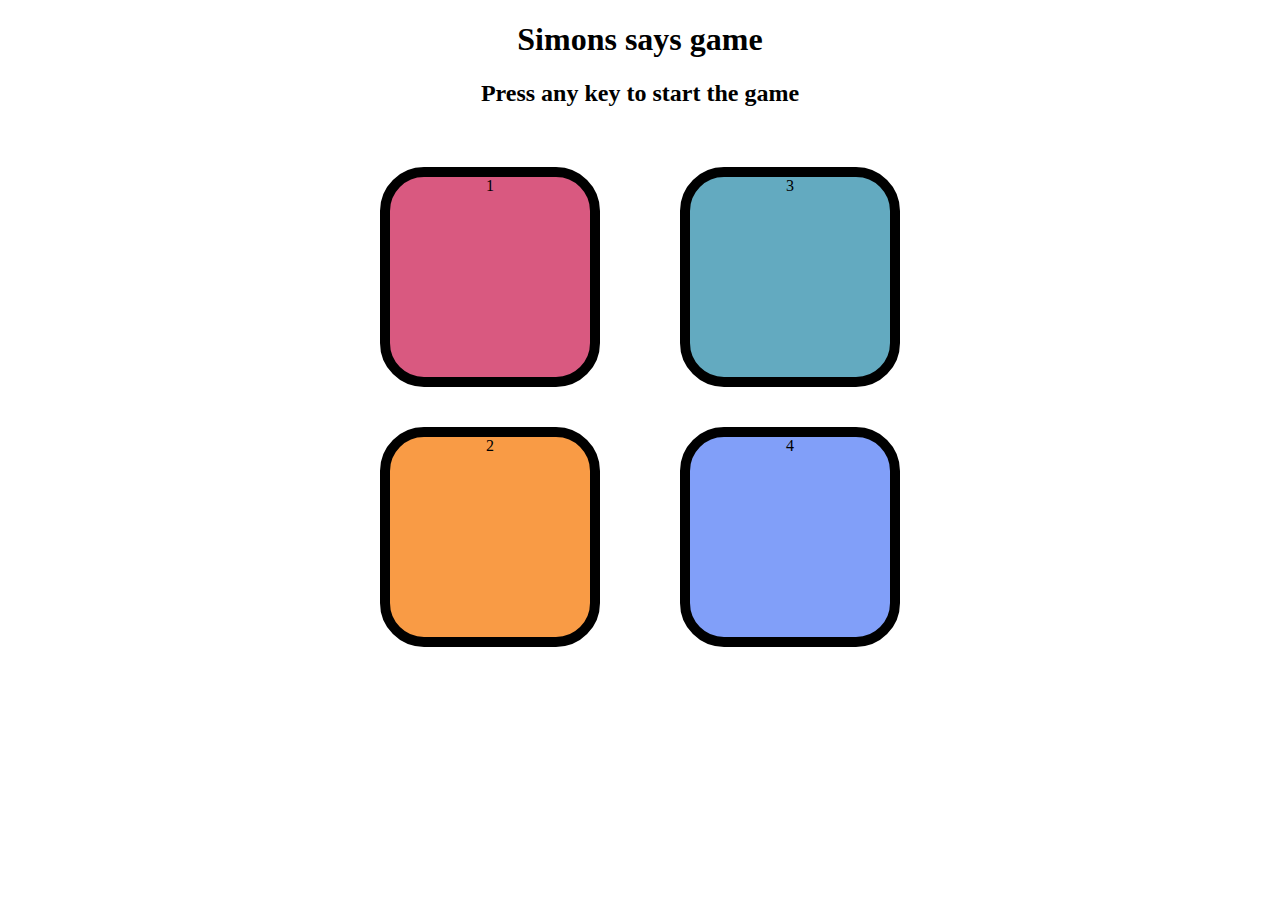
<file: Projects/simon/index.html>
<!DOCTYPE html>
<html lang="en">
<head>
    <meta charset="UTF-8">
    <meta name="viewport" content="width=device-width, initial-scale=1.0">
    <title>Simons says game</title>
     <link rel="stylesheet" href="style.css">
</head>
<body>
    <h1>Simons says game</h1>
    <h2>Press any key to start the game</h2>
    <div class="btn-container">
        <div class="line-one">
             <div class="btn red" type="button" id="red">1</div>
        <div class="btn yellow"type="button" id="yellow">2</div>

        </div>
        <div class="line-two">
                    <div class="btn green"type="button" id="green">3</div>
        <div class="btn purple"type="button" id="purple">4</div>
        </div>
       
<script src="app.js"></script>
    </div>
</body>
</html>
</file>
<file: Projects/simon/style.css>
body{
    text-align:center;
}

.btn{
    height:200px;
    width: 200px;
    border-radius: 20%;
    border: 10px solid black;
    margin: 2.5rem;
}
.btn-container{
    display: flex;
    justify-content: center;
}

.yellow{
    background-color: #f99b45;
}
.purple{
    background-color: #819ff9;
}
.red{
    background-color:#d95980;
}
.green{
    background-color: #63aac0;
}

.flash{
    background-color: white;
}
.userflash{
    background-color: rgb(165, 234, 165);
}
</file>
